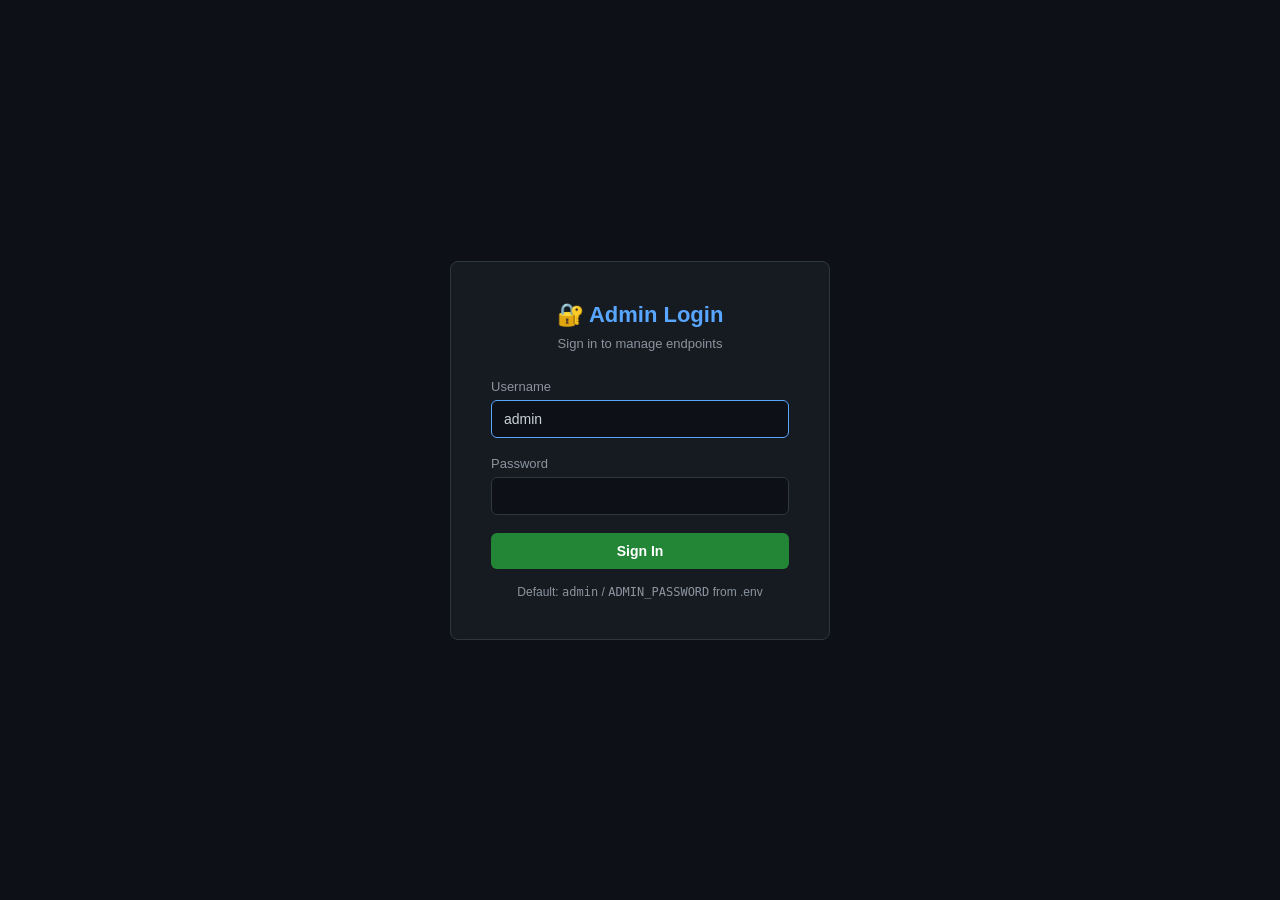
<file: static/login.html>
<!DOCTYPE html>
<html lang="en">
<head>
    <meta charset="UTF-8">
    <meta name="viewport" content="width=device-width, initial-scale=1.0">
    <title>StatusPage — Admin Login</title>
    <style>
        * { box-sizing: border-box; margin: 0; padding: 0; }
        body {
            font-family: -apple-system, BlinkMacSystemFont, 'Segoe UI', Roboto, sans-serif;
            background: #0d1117; color: #c9d1d9; min-height: 100vh;
            display: flex; align-items: center; justify-content: center;
        }
        .login-box {
            background: #161b22; border: 1px solid #30363d; border-radius: 8px;
            padding: 40px; width: 380px; max-width: 90%;
        }
        h1 { color: #58a6ff; margin-bottom: 8px; font-size: 22px; text-align: center; }
        .subtitle { color: #8b949e; font-size: 13px; text-align: center; margin-bottom: 28px; }
        .form-group { margin-bottom: 18px; }
        label { display: block; margin-bottom: 6px; color: #8b949e; font-size: 13px; }
        input[type="text"], input[type="password"] {
            width: 100%; padding: 10px 12px;
            background: #0d1117; border: 1px solid #30363d; border-radius: 6px;
            color: #c9d1d9; font-size: 14px;
        }
        input:focus { outline: none; border-color: #58a6ff; }
        .btn {
            width: 100%; padding: 10px; border: none; border-radius: 6px;
            cursor: pointer; font-size: 14px; font-weight: 600;
            background: #238636; color: #fff; transition: background 0.2s;
        }
        .btn:hover { background: #2ea043; }
        .error {
            background: #da3633; color: #fff; padding: 10px; border-radius: 6px;
            margin-bottom: 16px; display: none; font-size: 13px; text-align: center;
        }
        .hint { color: #8b949e; font-size: 12px; text-align: center; margin-top: 16px; }
    </style>
</head>
<body>
    <div class="login-box">
        <h1>🔐 Admin Login</h1>
        <p class="subtitle">Sign in to manage endpoints</p>
        <div class="error" id="error-msg">Invalid username or password</div>
        <form id="login-form" onsubmit="doLogin(event)">
            <div class="form-group">
                <label>Username</label>
                <input type="text" id="username" value="admin" autofocus required>
            </div>
            <div class="form-group">
                <label>Password</label>
                <input type="password" id="password" required>
            </div>
            <button type="submit" class="btn">Sign In</button>
        </form>
        <p class="hint">Default: <code>admin</code> / <code>ADMIN_PASSWORD</code> from .env</p>
    </div>
    <script>
        async function doLogin(e) {
            e.preventDefault();
            const user = document.getElementById('username').value;
            const pw = document.getElementById('password').value;
            const err = document.getElementById('error-msg');
            try {
                const res = await fetch('/api/admin/login', {
                    method: 'POST',
                    headers: { 'Content-Type': 'application/json' },
                    body: JSON.stringify({ username: user, password: pw })
                });
                if (res.ok) {
                    window.location.href = '/admin';
                } else {
                    err.style.display = 'block';
                    err.textContent = 'Invalid username or password';
                }
            } catch {
                err.style.display = 'block';
                err.textContent = 'Connection error';
            }
        }
    </script>
</body>
</html>
</file>
